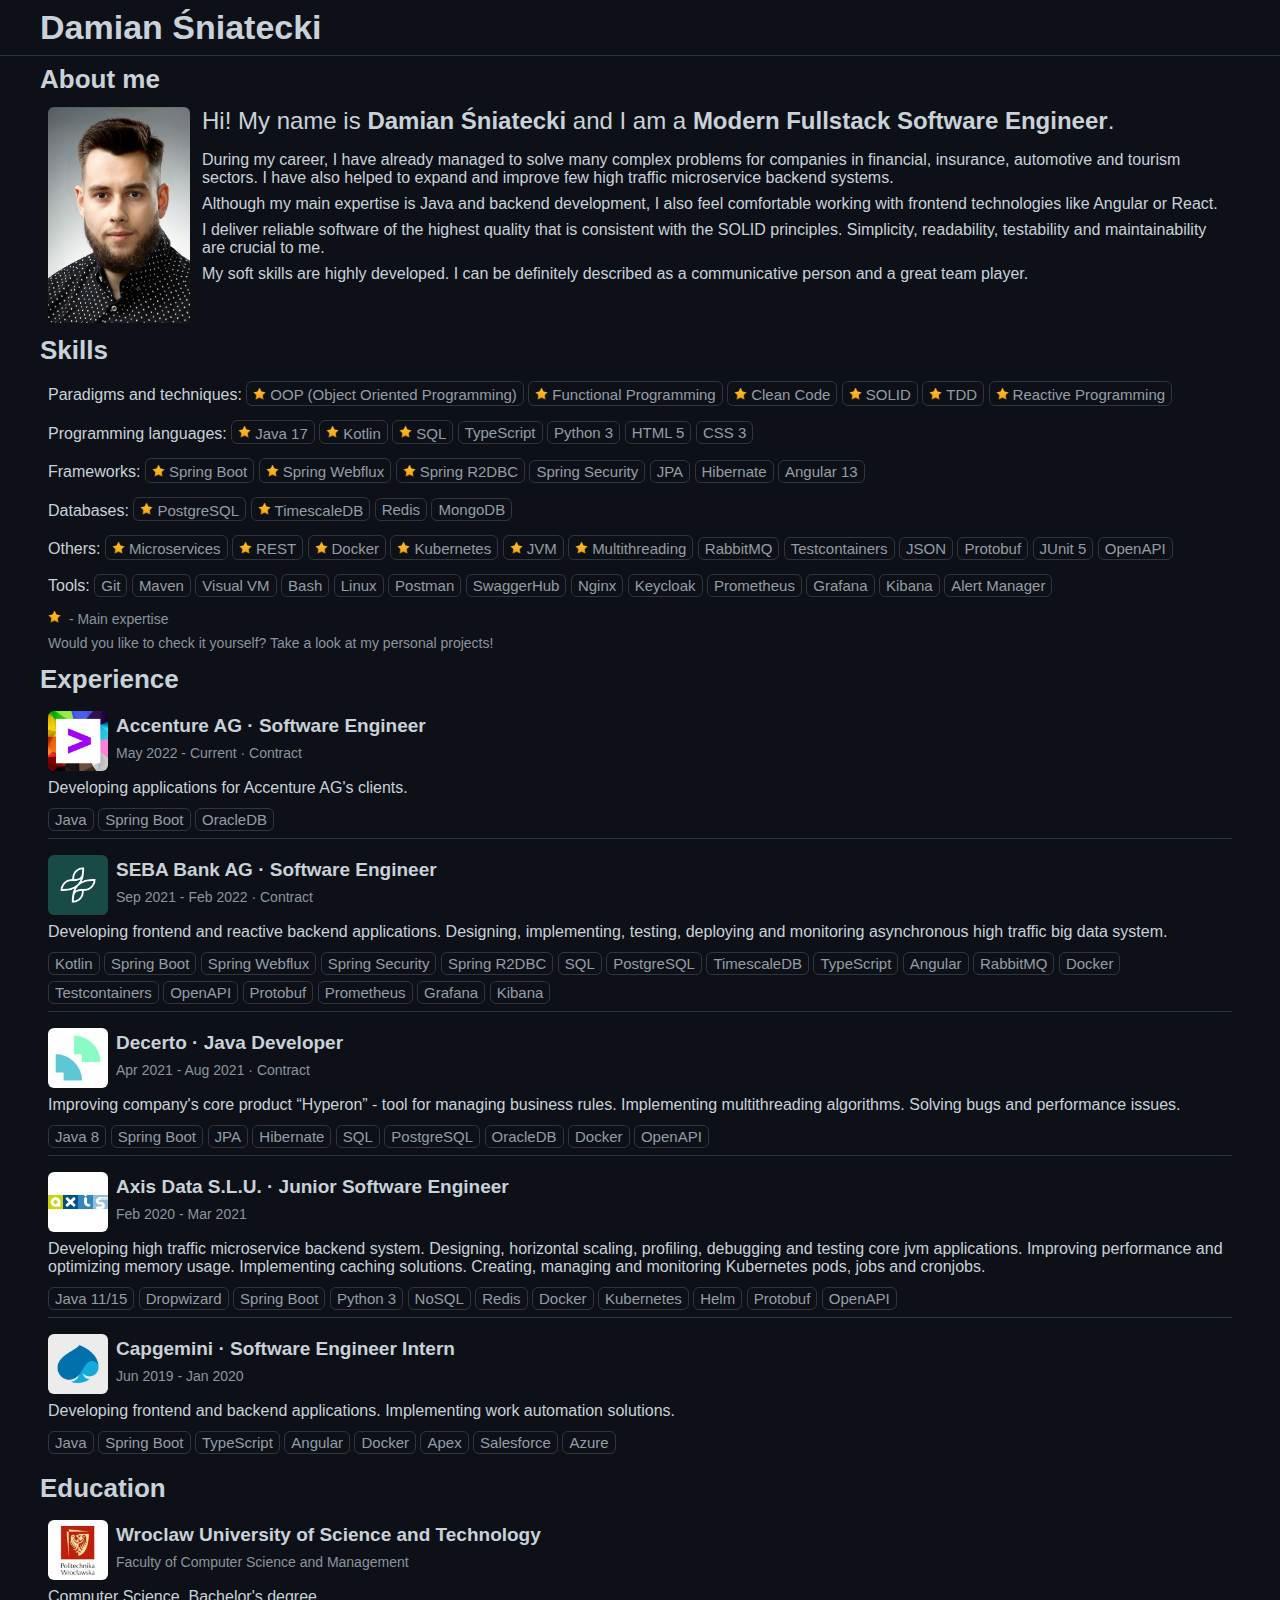
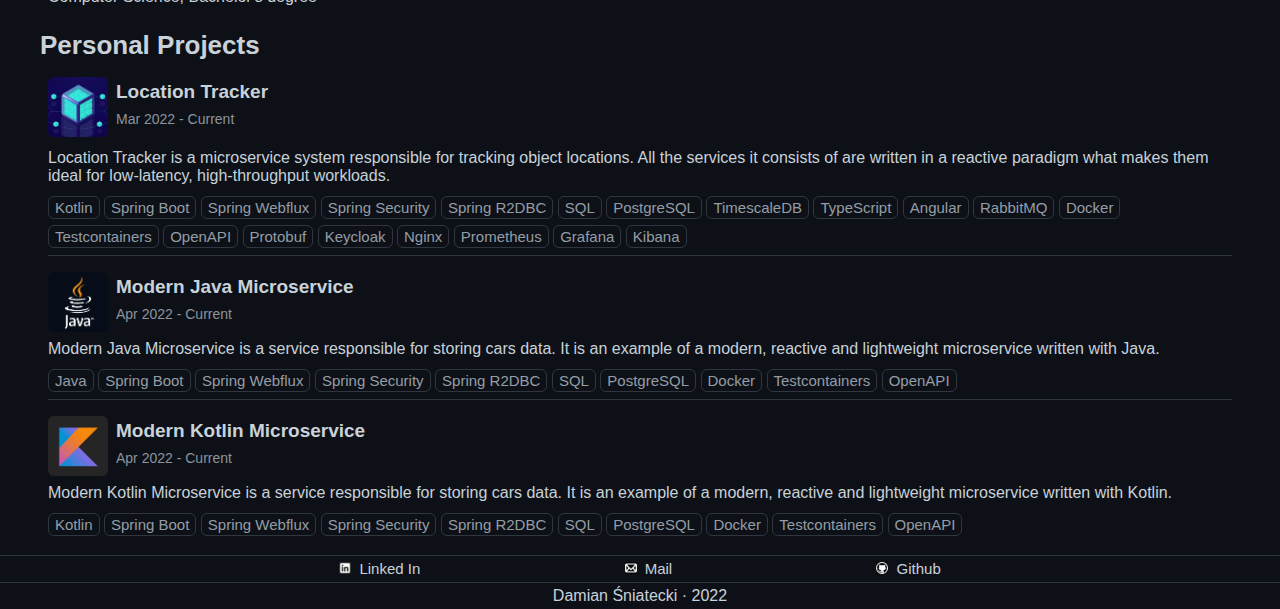
<file: index.html>
<!DOCTYPE html>
<html lang="en" xmlns="http://www.w3.org/1999/html">
<head>
    <title>Damian Śniatecki</title>
    <meta charset="UTF-8">
    <meta name="description" content="Personal website of Damian Śniatecki">
    <link rel="shortcut icon" type="image/x-icon" href="src/images/avatar-circle.png"/>
    <link rel="stylesheet" href="src/styles/common.css">
    <link rel="stylesheet" href="src/styles/index-page.css">
    <script>
        let counter = 1;

        function openWebsite(url) {
            window.open(url, counter.toString());
            counter++
        }
    </script>
</head>
<body>
<header class="border-b">
    <div class="main-content">
        <a class="header-link" href="."><h1>Damian Śniatecki</h1></a>
    </div>
</header>
<div class="main-content">
    <section id="about-me">
        <h2>About me</h2>
        <div class="flex m-2 m-v-3">
            <img class="avatar rounded" alt="My avatar" src="src/images/avatar.jpg">
            <div class="to-right m-h-3">
                <p class="main-intro">Hi! My name is <strong>Damian Śniatecki</strong> and I am a <strong>Modern
                    Fullstack Software Engineer</strong>.
                </p>
                <p>During my career, I have already managed to solve many complex problems for companies
                    in financial, insurance, automotive and tourism sectors. I have also helped to expand and improve few high traffic
                    microservice
                    backend systems.</p>
                <p>Although my main expertise is Java and backend development, I also feel comfortable
                    working with frontend
                    technologies like Angular or React.</p>
                <p>I deliver reliable software of the highest quality that is consistent with the SOLID
                    principles.
                    Simplicity, readability, testability and maintainability are crucial to me. </p>
                <p>My soft skills are highly developed. I can be definitely described as a communicative
                    person and a
                    great team player.</p>
            </div>
        </div>
    </section>
    <section id="skills">
        <h2>Skills</h2>
        <div class="m-2 m-v-3">
            <p>Paradigms and techniques:
                <span class="technology rounded"><img class="star" alt="star" src="src/images/icons/star.png"/>OOP (Object Oriented Programming)</span>
                <span class="technology rounded"><img class="star" alt="star"
                                                      src="src/images/icons/star.png"/>Functional Programming</span>
                <span class="technology rounded"><img class="star" alt="star" src="src/images/icons/star.png"/>Clean Code</span>
                <span class="technology rounded"><img class="star" alt="star"
                                                      src="src/images/icons/star.png"/>SOLID</span>
                <span class="technology rounded"><img class="star" alt="star"
                                                      src="src/images/icons/star.png"/>TDD</span>
                <span class="technology rounded"><img class="star" alt="star"
                                                      src="src/images/icons/star.png"/>Reactive Programming</span>
            </p>
            <p>Programming languages:
                <span class="technology rounded"><img class="star" alt="star"
                                                      src="src/images/icons/star.png"/>Java 17</span>
                <span class="technology rounded"><img class="star" alt="star"
                                                      src="src/images/icons/star.png"/>Kotlin</span>
                <span class="technology rounded"><img class="star" alt="star"
                                                      src="src/images/icons/star.png"/>SQL</span>
                <span class="technology rounded">TypeScript</span>
                <span class="technology rounded">Python 3</span>
                <span class="technology rounded">HTML 5</span>
                <span class="technology rounded">CSS 3</span>
            </p>
            <p>Frameworks:
                <span class="technology rounded"><img class="star" alt="star"
                                                      src="src/images/icons/star.png"/>Spring Boot</span>
                <span class="technology rounded"><img class="star" alt="star"
                                                      src="src/images/icons/star.png"/>Spring Webflux</span>
                <span class="technology rounded"><img class="star" alt="star"
                                                      src="src/images/icons/star.png"/>Spring R2DBC</span>
                <span class="technology rounded">Spring Security</span>
                <span class="technology rounded">JPA</span>
                <span class="technology rounded">Hibernate</span>
                <span class="technology rounded">Angular 13</span>
            </p>
            <p>Databases:
                <span class="technology rounded"><img class="star" alt="star" src="src/images/icons/star.png"/>PostgreSQL</span>
                <span class="technology rounded"><img class="star" alt="star"
                                                      src="src/images/icons/star.png"/>TimescaleDB</span>
                <span class="technology rounded">Redis</span>
                <span class="technology rounded">MongoDB</span>
            </p>
            <p>Others:
                <span class="technology rounded"><img class="star" alt="star"
                                                      src="src/images/icons/star.png"/>Microservices</span>
                <span class="technology rounded"><img class="star" alt="star"
                                                      src="src/images/icons/star.png"/>REST</span>
                <span class="technology rounded"><img class="star" alt="star"
                                                      src="src/images/icons/star.png"/>Docker</span>
                <span class="technology rounded"><img class="star" alt="star"
                                                      src="src/images/icons/star.png"/>Kubernetes</span>
                <span class="technology rounded"><img class="star" alt="star"
                                                      src="src/images/icons/star.png"/>JVM</span>
                <span class="technology rounded"><img class="star" alt="star"
                                                      src="src/images/icons/star.png"/>Multithreading</span>
                <span class="technology rounded">RabbitMQ</span>
                <span class="technology rounded">Testcontainers</span>
                <span class="technology rounded">JSON</span>
                <span class="technology rounded">Protobuf</span>
                <span class="technology rounded">JUnit 5</span>
                <span class="technology rounded">OpenAPI</span>
            </p>
            <p>Tools:
                <span class="technology rounded">Git</span>
                <span class="technology rounded">Maven</span>
                <span class="technology rounded">Visual VM</span>
                <span class="technology rounded">Bash</span>
                <span class="technology rounded">Linux</span>
                <span class="technology rounded">Postman</span>
                <span class="technology rounded">SwaggerHub</span>
                <span class="technology rounded">Nginx</span>
                <span class="technology rounded">Keycloak</span>
                <span class="technology rounded">Prometheus</span>
                <span class="technology rounded">Grafana</span>
                <span class="technology rounded">Kibana</span>
                <span class="technology rounded">Alert Manager</span>
            </p>
            <p class="additional"><img class="star" alt="star" src="src/images/icons/star.png"/> - Main expertise
            </p>
            <a class="link additional" href="#personal-projects">
                Would you like to check it yourself? Take a look at my personal projects!
            </a>
        </div>
    </section>
    <section id="experience">
        <h2>Experience</h2>
        <div class="m-2 m-v-3 p-v-1 border-b clickable" onclick="openWebsite('https://www.seba.swiss/')">
            <div class="flex">
                <img class="logo rounded" alt="SEBA Bank AG - Logo" src="src/images/logos/accenture-ag.jpeg">
                <div class="to-right m-h-2">
                    <h3 class="m-t-1">Accenture AG · Software Engineer</h3>
                    <p class="additional">May 2022 - Current · Contract</p>
                </div>
            </div>
            <p>Developing applications for Accenture AG's clients.</p>
            <span class="technology rounded">Java</span>
            <span class="technology rounded">Spring Boot</span>
            <span class="technology rounded">OracleDB</span>
        </div>
        <div class="m-2 m-v-3 p-v-1 border-b clickable" onclick="openWebsite('https://www.seba.swiss/')">
            <div class="flex">
                <img class="logo rounded" alt="SEBA Bank AG - Logo" src="src/images/logos/seba-bank-ag.jpeg"/>
                <div class="to-right m-h-2">
                    <h3 class="m-t-1">SEBA Bank AG · Software Engineer</h3>
                    <p class="additional">Sep 2021 - Feb 2022 · Contract</p>
                </div>
            </div>
            <p>Developing frontend and reactive backend applications. Designing, implementing, testing, deploying
                and monitoring asynchronous high traffic big data system.</p>
            <span class="technology rounded">Kotlin</span>
            <span class="technology rounded">Spring Boot</span>
            <span class="technology rounded">Spring Webflux</span>
            <span class="technology rounded">Spring Security</span>
            <span class="technology rounded">Spring R2DBC</span>
            <span class="technology rounded">SQL</span>
            <span class="technology rounded">PostgreSQL</span>
            <span class="technology rounded">TimescaleDB</span>
            <span class="technology rounded">TypeScript</span>
            <span class="technology rounded">Angular</span>
            <span class="technology rounded">RabbitMQ</span>
            <span class="technology rounded">Docker</span>
            <span class="technology rounded">Testcontainers</span>
            <span class="technology rounded">OpenAPI</span>
            <span class="technology rounded">Protobuf</span>
            <span class="technology rounded">Prometheus</span>
            <span class="technology rounded">Grafana</span>
            <span class="technology rounded">Kibana</span>
        </div>
        <div class="m-2 m-v-3 p-v-1 border-b clickable" onclick="openWebsite('https://www.decerto.com/')">
            <div class="flex">
                <img class="logo rounded" alt="Decerto - Logo" src="src/images/logos/decerto.jpeg"/>
                <div class="to-right m-h-2">
                    <h3 class="m-t-1">Decerto · Java Developer</h3>
                    <p class="additional">Apr 2021 - Aug 2021 · Contract</p>
                </div>
            </div>
            <p>Improving company's core product “Hyperon” - tool for managing business rules. Implementing
                multithreading
                algorithms. Solving bugs and performance issues.</p>
            <span class="technology rounded">Java 8</span>
            <span class="technology rounded">Spring Boot</span>
            <span class="technology rounded">JPA</span>
            <span class="technology rounded">Hibernate</span>
            <span class="technology rounded">SQL</span>
            <span class="technology rounded">PostgreSQL</span>
            <span class="technology rounded">OracleDB</span>
            <span class="technology rounded">Docker</span>
            <span class="technology rounded">OpenAPI</span>
        </div>
        <div class="m-2 m-v-3 p-v-1 border-b clickable" onclick="openWebsite('https://axisdata.net/')">
            <div class="flex">
                <img class="logo rounded" alt="Axis Data S.L.U. - Logo" src="src/images/logos/axis-data.jpeg"/>
                <div class="to-right m-h-2">
                    <h3 class="m-t-1">Axis Data S.L.U. · Junior Software Engineer</h3>
                    <p class="additional">Feb 2020 - Mar 2021</p>
                </div>
            </div>
            <p>Developing high traffic microservice backend system. Designing, horizontal scaling, profiling, debugging
                and
                testing core jvm applications. Improving performance and optimizing memory usage. Implementing caching
                solutions. Creating, managing and monitoring Kubernetes pods, jobs and cronjobs.</p>
            <span class="technology rounded">Java 11/15</span>
            <span class="technology rounded">Dropwizard</span>
            <span class="technology rounded">Spring Boot</span>
            <span class="technology rounded">Python 3</span>
            <span class="technology rounded">NoSQL</span>
            <span class="technology rounded">Redis</span>
            <span class="technology rounded">Docker</span>
            <span class="technology rounded">Kubernetes</span>
            <span class="technology rounded">Helm</span>
            <span class="technology rounded">Protobuf</span>
            <span class="technology rounded">OpenAPI</span>
        </div>
        <div class="m-2 m-v-3 p-v-1 clickable" onclick="openWebsite('https://capgemini.com')">
            <div class="flex">
                <img class="logo rounded" alt="Capgemini - Logo" src="src/images/logos/capgemini.jpeg"/>
                <div class="to-right m-h-2">
                    <h3 class="m-t-1">Capgemini · Software Engineer Intern</h3>
                    <p class="additional">Jun 2019 - Jan 2020</p>
                </div>
            </div>
            <p>Developing frontend and backend applications. Implementing work automation solutions.</p>
            <span class="technology rounded">Java</span>
            <span class="technology rounded">Spring Boot</span>
            <span class="technology rounded">TypeScript</span>
            <span class="technology rounded">Angular</span>
            <span class="technology rounded">Docker</span>
            <span class="technology rounded">Apex</span>
            <span class="technology rounded">Salesforce</span>
            <span class="technology rounded">Azure</span>
        </div>
    </section>
    <section id="education">
        <h2>Education</h2>
        <div class="m-2 m-v-3 p-v-1 clickable" onclick="openWebsite('https://pwr.edu.pl/en/')">
            <div class="flex">
                <img class="logo rounded" alt="Wroclaw University of Science and Technology - Logo"
                     src="src/images/logos/pwr.jpeg">
                <div class="to-right m-h-2">
                    <h3 class="m-t-1">Wroclaw University of Science and Technology</h3>
                    <p class="additional">Faculty of Computer Science and Management</p>
                </div>
            </div>
            <p>Computer Science, Bachelor's degree</p>
        </div>
    </section>
    <section id="personal-projects">
        <h2>Personal Projects</h2>
        <div class="m-2 m-v-3 p-v-1 border-b clickable"
             onclick="openWebsite('https://github.com/DSniatecki/location-tracker')">
            <div class="flex">
                <div class="exp-logo-section">
                    <img class="logo rounded" alt="Location Tracker - Logo"
                         src="src/images/logos/location-tracker.png">
                </div>
                <div class="to-right m-h-2">
                    <h3 class="m-t-1">Location Tracker</h3>
                    <p class="additional">Mar 2022 - Current</p>
                </div>
            </div>
            <p>Location Tracker is a microservice system responsible for tracking object locations. All the services it
                consists of are written in a reactive paradigm what makes them ideal for low-latency, high-throughput
                workloads.</p>
            <span class="technology rounded">Kotlin</span>
            <span class="technology rounded">Spring Boot</span>
            <span class="technology rounded">Spring Webflux</span>
            <span class="technology rounded">Spring Security</span>
            <span class="technology rounded">Spring R2DBC</span>
            <span class="technology rounded">SQL</span>
            <span class="technology rounded">PostgreSQL</span>
            <span class="technology rounded">TimescaleDB</span>
            <span class="technology rounded">TypeScript</span>
            <span class="technology rounded">Angular</span>
            <span class="technology rounded">RabbitMQ</span>
            <span class="technology rounded">Docker</span>
            <span class="technology rounded">Testcontainers</span>
            <span class="technology rounded">OpenAPI</span>
            <span class="technology rounded">Protobuf</span>
            <span class="technology rounded">Keycloak</span>
            <span class="technology rounded">Nginx</span>
            <span class="technology rounded">Prometheus</span>
            <span class="technology rounded">Grafana</span>
            <span class="technology rounded">Kibana</span>
        </div>
        <div class="m-2 m-v-3 p-v-1 border-b clickable"
             onclick="openWebsite('https://github.com/DSniatecki/modern-java-microservice')">
            <div class="flex">
                <img class="logo rounded" alt="Modern Java Microservice - Logo"
                     src="src/images/logos/java-logo.png">
                <div class="to-right m-h-2">
                    <h3 class="m-t-1">Modern Java Microservice</h3>
                    <p class="additional">Apr 2022 - Current</p>
                </div>
            </div>
            <p>Modern Java Microservice is a service responsible for storing cars data. It is an example of a modern,
                reactive and lightweight microservice written with Java.</p>
            <span class="technology rounded">Java</span>
            <span class="technology rounded">Spring Boot</span>
            <span class="technology rounded">Spring Webflux</span>
            <span class="technology rounded">Spring Security</span>
            <span class="technology rounded">Spring R2DBC</span>
            <span class="technology rounded">SQL</span>
            <span class="technology rounded">PostgreSQL</span>
            <span class="technology rounded">Docker</span>
            <span class="technology rounded">Testcontainers</span>
            <span class="technology rounded">OpenAPI</span>
        </div>
        <div class="m-2 m-v-3 p-v-1 clickable"
             onclick="openWebsite('https://github.com/DSniatecki/modern-kotlin-microservice')">
            <div class="flex">
                <img class="logo rounded" alt="Modern Kotlin Microservice - Logo"
                     src="src/images/logos/kotlin.png">
                <div class="to-right m-h-2">
                    <h3 class="m-t-1">Modern Kotlin Microservice</h3>
                    <p class="additional">Apr 2022 - Current</p>
                </div>
            </div>
            <p>Modern Kotlin Microservice is a service responsible for storing cars data. It is an example of a
                modern,
                reactive and lightweight microservice written with Kotlin.</p>
            <span class="technology rounded">Kotlin</span>
            <span class="technology rounded">Spring Boot</span>
            <span class="technology rounded">Spring Webflux</span>
            <span class="technology rounded">Spring Security</span>
            <span class="technology rounded">Spring R2DBC</span>
            <span class="technology rounded">SQL</span>
            <span class="technology rounded">PostgreSQL</span>
            <span class="technology rounded">Docker</span>
            <span class="technology rounded">Testcontainers</span>
            <span class="technology rounded">OpenAPI</span>
        </div>
    </section>
</div>
<footer class="border-t">
    <div class="m-v-1">
        <span class="footer-link-element">
                <img class="footer-icon" alt="Linked In - Logo" src="src/images/logos/linkedin.png"/>
                <a class="link" href="https://www.linkedin.com/in/damiansn/" target="_blank">Linked In</a>
        </span>
        <span class="footer-link-element">
            <img class="footer-icon" alt="Mail - Logo" src="src/images/icons/mail.png"/>
            <a class="link" href="mailto:damiansniatecki@gmail.com">Mail</a>
        </span>
        <span class="footer-link-element">
            <img class="footer-icon" alt="Github - Logo" src="src/images/icons/github.png"/>
            <a class="link" href="https://github.com/DSniatecki" target="_blank">Github</a>
        </span>
    </div>
    <div class="border-t p-v-1">
        <a class="link" href=".">Damian Śniatecki · 2022</a>
    </div>
</footer>
</body>
</html>
</file>
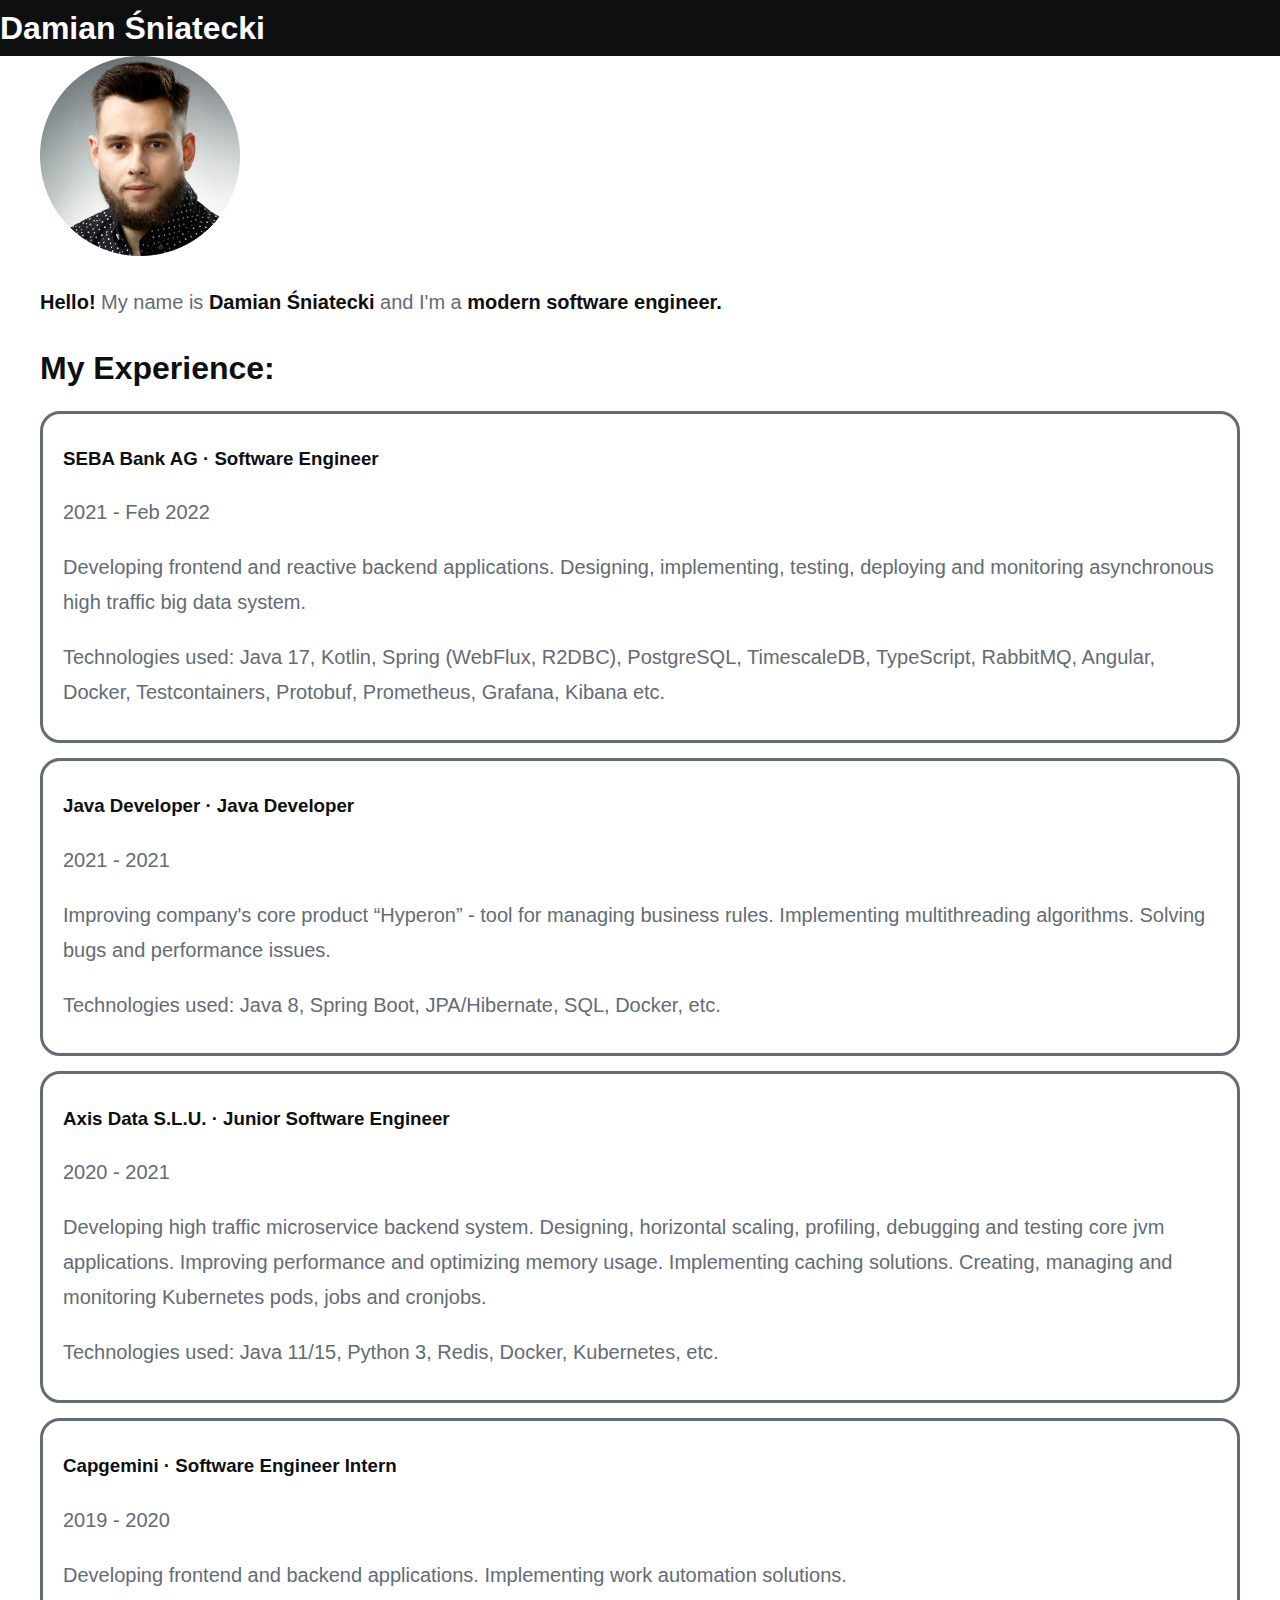
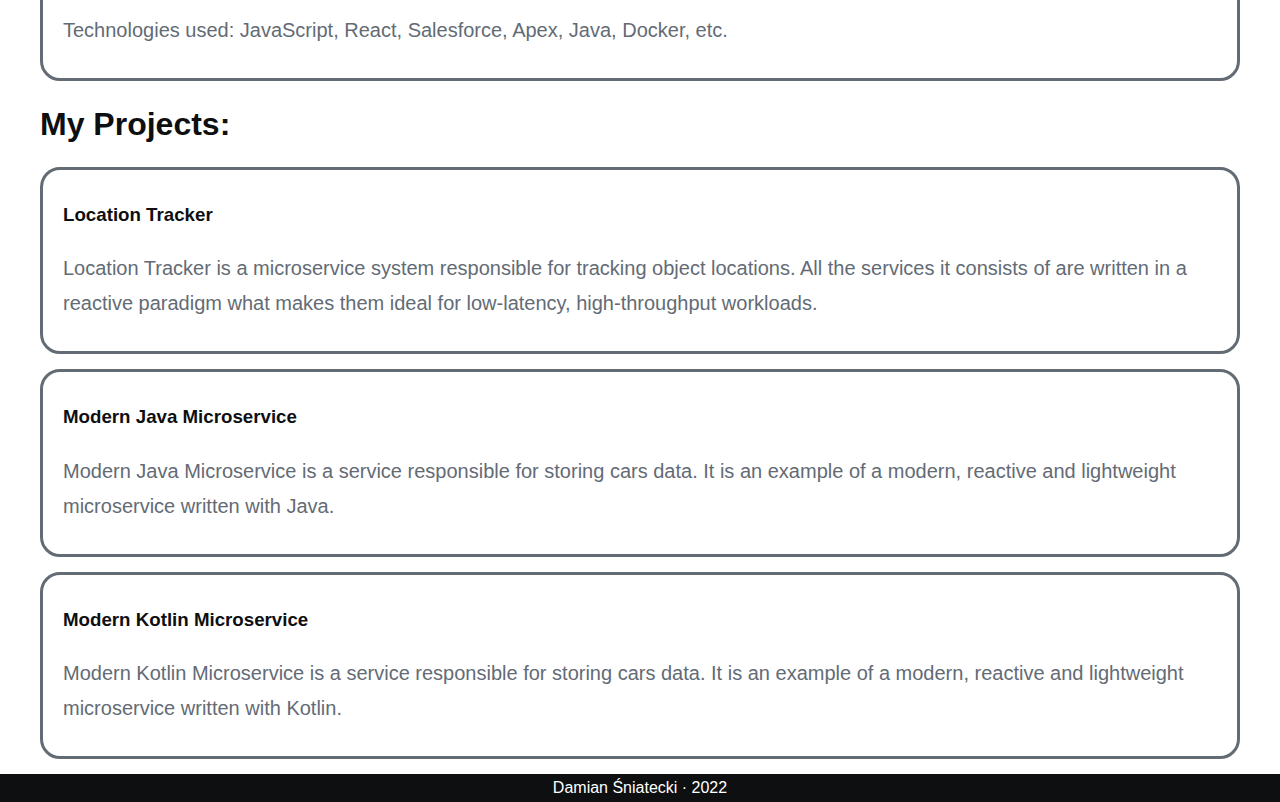
<file: src/index.html>
<!DOCTYPE html>
<html lang="en">
<head>
    <title>Damian Śniatecki</title>
    <meta charset="UTF-8">
    <link rel="stylesheet" href="main-styles.css">
</head>
<body>
<header>
    <h1>Damian Śniatecki</h1>
</header>
<section>
    <img width="200" height="200" src="images/avatar-circle.png" alt="my-avatar">
    <p><strong>Hello!</strong> My name is <strong>Damian Śniatecki</strong> and I'm a
        <strong>modern software engineer.</strong>
    </p>
</section>
<section>
    <h1>My Experience:</h1>
    <section class="experience-section">
        <h3>SEBA Bank AG · Software Engineer</h3>
        <p>2021 - Feb 2022</p>
        <p>Developing frontend and reactive backend applications. Designing, implementing, testing, deploying and
            monitoring asynchronous high traffic big data system.</p>
        <p>Technologies used: Java 17, Kotlin, Spring (WebFlux, R2DBC), PostgreSQL, TimescaleDB, TypeScript, RabbitMQ,
            Angular, Docker, Testcontainers, Protobuf, Prometheus, Grafana, Kibana etc.</p>
    </section>
    <section class="experience-section">
        <h3>Java Developer · Java Developer</h3>
        <p>2021 - 2021</p>
        <p>Improving company's core product “Hyperon” - tool for managing business rules. Implementing multithreading
            algorithms. Solving bugs and performance issues.</p>
        <p>Technologies used: Java 8, Spring Boot, JPA/Hibernate, SQL, Docker, etc.</p>
    </section>
    <section class="experience-section">
        <h3>Axis Data S.L.U. · Junior Software Engineer</h3>
        <p>2020 - 2021</p>
        <p>Developing high traffic microservice backend system. Designing, horizontal scaling, profiling, debugging and
            testing core jvm applications. Improving performance and optimizing memory usage. Implementing caching
            solutions. Creating, managing and monitoring Kubernetes pods, jobs and cronjobs.</p>
        <p>Technologies used: Java 11/15, Python 3, Redis, Docker, Kubernetes, etc.</p>
    </section>
    <section class="experience-section">
        <h3>Capgemini · Software Engineer Intern</h3>
        <p>2019 - 2020</p>
        <p>Developing frontend and backend applications. Implementing work automation solutions.</p>
        <p>Technologies used: JavaScript, React, Salesforce, Apex, Java, Docker, etc.</p>
    </section>
    <h1>My Projects:</h1>
    <section class="experience-section">
        <h3>Location Tracker</h3>
        <p>Location Tracker is a microservice system responsible for tracking object locations. All the services it
            consists of are written in a reactive paradigm what makes them ideal for low-latency, high-throughput
            workloads.</p>
    </section>
    <section class="experience-section">
        <h3>Modern Java Microservice</h3>
        <p>Modern Java Microservice is a service responsible for storing cars data. It is an example of a modern,
            reactive and lightweight microservice written with Java.</p>
    </section>
    <section class="experience-section">
        <h3>Modern Kotlin Microservice</h3>
        <p>Modern Kotlin Microservice is a service responsible for storing cars data. It is an example of a modern,
            reactive and lightweight microservice written with Kotlin.</p>
    </section>
</section>
<footer>
    <a>Damian Śniatecki · 2022</a>
</footer>
</body>
</html>
</file>
<file: src/styles/common.css>
body {
    background-color: #0d1117;
    font-family: -apple-system, BlinkMacSystemFont, "Segoe UI", Helvetica, Arial, sans-serif, "Apple Color Emoji", "Segoe UI Emoji";
    color: #f0f6fc;
    margin: 0;
}

h1 {
    margin: 8px 0;
    font-size: 34px;
    color: #C9D1D9;
}

h2 {
    margin: 8px 0;
    font-size: 26px;
    color: #C9D1D9;
}

h3 {
    margin: 8px 0;
    font-size: 19px;
    color: #C9D1D9;
}

p {
    font-size: 16px;
    margin: 8px 0;
    color: #C9D1D9;
}

span{
    font-size: 15px;
}

footer {
    text-align: center;
}

.header-link {
    color: #C9D1D9;
    text-decoration: none;
}

.link {
    color: #C9D1D9;
    text-decoration: none;
}

.link:hover {
    text-decoration: underline;
    color: #58A6FF;
}

.main-content {
    max-width: 1200px;
    margin: auto;
    padding: 0 10px;
}

.flex {
    display: flex;
}

.to-right {
    flex-grow: 1;
}

.clickable {
    cursor: pointer;
}

.clickable:hover {
    transition: transform .2s;
    transform: scale(1.025);
}

.border-b {
    border-bottom: 1px solid #30363d;
}

.border-t {
    border-top: 1px solid #30363d;
}

.rounded {
    border-radius: 6px;
}

.additional {
    color: #8b949e;
    font-size: 14px;
}

.footer-link-element {
    padding: 2px 100px;
}

.footer-icon {
    margin-right: 4px;
    height: 12px;
    width: 12px;
}

.m-1 {
    margin: 4px;
}

.m-2 {
    margin: 8px;
}

.m-3 {
    margin: 12px;
}

.m-4 {
    margin: 16px;
}

.m-t-0 {
    margin-top: 0;
}

.m-t-1 {
    margin-top: 4px;
}

.m-t-2 {
    margin-top: 8px;
}

.m-t-3 {
    margin-top: 12px;
}

.m-t-4 {
    margin-top: 16px;
}

.m-b-1 {
    margin-bottom: 4px;
}

.m-b-2 {
    margin-bottom: 8px;
}

.m-b-3 {
    margin-bottom: 12px;
}

.m-b-4 {
    margin-bottom: 16px;
}

.m-v-1 {
    margin-top: 4px;
    margin-bottom: 4px;
}

.m-v-2 {
    margin-top: 8px;
    margin-bottom: 8px;
}

.m-v-3 {
    margin-top: 12px;
    margin-bottom: 12px;
}

.m-v-4 {
    margin-top: 16px;
    margin-bottom: 16px;
}

.m-h-1 {
    margin-left: 4px;
    margin-right: 4px;
}

.m-h-2 {
    margin-left: 8px;
    margin-right: 8px;
}

.m-h-3 {
    margin-left: 12px;
    margin-right: 12px;
}

.m-h-4 {
    margin-left: 16px;
    margin-right: 16px;
}

.p-1 {
    padding: 4px;
}

.p-2 {
    padding: 8px;
}

.p-3 {
    padding: 12px;
}

.p-4 {
    padding: 16px;
}


.p-t-1 {
    padding-top: 4px;
}

.p-t-2 {
    padding-top: 8px;
}

.p-t-3 {
    padding-top: 12px;
}

.p-t-4 {
    padding-top: 16px;
}

.p-b-1 {
    padding-bottom: 4px;
}

.p-b-2 {
    padding-bottom: 8px;
}

.p-b-3 {
    padding-bottom: 12px;
}

.p-b-4 {
    padding-bottom: 16px;
}

.p-v-1 {
    padding-top: 4px;
    padding-bottom: 4px;
}

.p-v-2 {
    padding-top: 8px;
    padding-bottom: 8px;
}

.p-v-3 {
    padding-top: 12px;
    padding-bottom: 12px;
}

.p-v-4 {
    padding-top: 16px;
    padding-bottom: 16px;
}

.p-h-1 {
    padding-left: 4px;
    padding-right: 4px;
}

.p-h-2 {
    padding-left: 8px;
    padding-right: 8px;
}

.p-h-3 {
    padding-left: 12px;
    padding-right: 12px;
}

.p-h-4 {
    padding-left: 16px;
    padding-right: 16px;
}
</file>
<file: src/styles/index-page.css>
.avatar {
    width: 142px;
    height: 216px;
}

.main-intro {
    margin-top: 0;
    margin-bottom: 16px;
    font-size: 24px;
}

.logo {
    width: 60px;
    height: 60px;
}

.technology {
    display: inline-block;
    border: 1.5px solid #30363d;
    padding: 2px 6px;
    margin: 3px 0;
    color: #949da6;
}

.technology:hover {
    border: 1.5px solid #C9D1D9;
    color: #C9D1D9;
}

.star {
    margin-top: 2.5px;
    margin-right: 4px;
    height: 13px;
    width: 13px;
}
</file>
<file: src/main-styles.css>
body {
    background-color: #FFFFFF;
    margin: 0;
    min-height: 100%;
    font-family: Generalsans, sans-serif;
    color: #0e0f11;
    font-size: 1rem;
    line-height: 1.75;
}

header {
    margin: 0;
    background-color: #0e0f11;
    color: #FFFFFF;
}

footer {
    text-align: center;
    margin: 0;
    background-color: #0e0f11;
    color: #FFFFFF;
}

h1 {
    margin: 0;
}

p {
    color: #636b75;
    font-size: 20px;
}

section {
    max-width: 1200px;
    margin: auto;
}

strong {
    color: #0e0f11;
}

.experience-section {
    margin: 15px 0;
    border: 3px solid #636b75;
    border-radius: 20px;
    padding: 10px 20px;
}

.experience-section:hover {
    transition: transform .2s;
    transform: scale(1.025);
}
</file>
